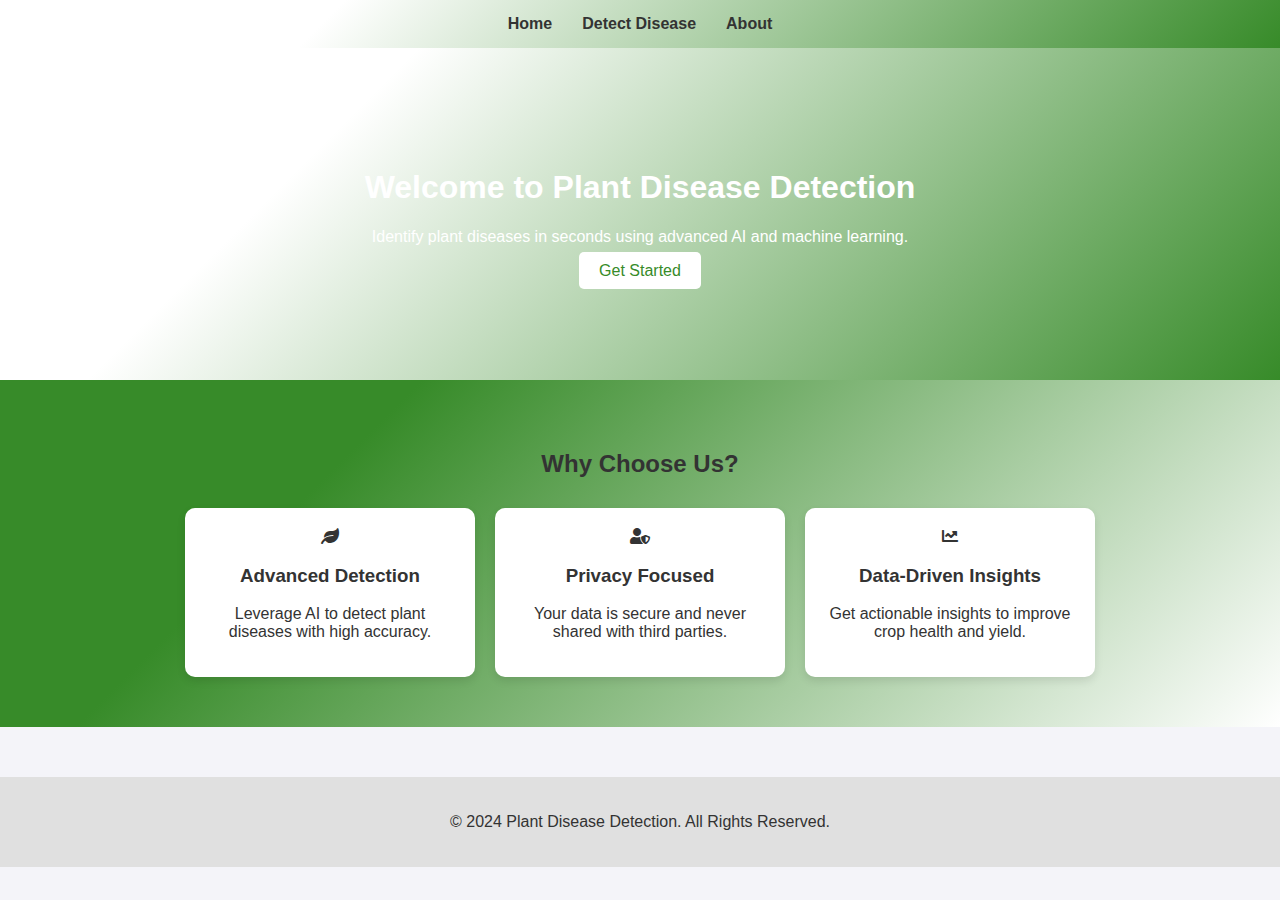
<file: index.html>
<!DOCTYPE html>
<html lang="en">
<head>
    <meta charset="UTF-8">
    <meta name="viewport" content="width=device-width, initial-scale=1.0">
    <title>Plant Disease Detection</title>
    <link rel="stylesheet" href="styles.css">
    <link rel="stylesheet" href="https://cdnjs.cloudflare.com/ajax/libs/font-awesome/5.15.4/css/all.min.css">
    <script defer src="script.js"></script>
</head>
<body>
    <!-- Navbar -->
    <nav class="navbar">
        <div class="container">
            <a href="index.html" class="nav-item">Home</a>
            <a href="detect-disease.html" class="nav-item">Detect Disease</a>
            <a href="about.html" class="nav-item">About</a>
            
        </div>
    </nav>

    <!-- Hero Section -->
    <section class="hero-section">
        <div class="hero-content">
            <h1>Welcome to Plant Disease Detection</h1>
            <p>Identify plant diseases in seconds using advanced AI and machine learning.</p>
            <a href="detect-disease.html" class="btn-primary">Get Started</a>
        </div>
    </section>

    <!-- Features Section -->
    <section class="features-section">
        <div class="container">
            <h2>Why Choose Us?</h2>
            <div class="feature-cards">
                <div class="feature-card">
                    <i class="fas fa-leaf"></i>
                    <h3>Advanced Detection</h3>
                    <p>Leverage AI to detect plant diseases with high accuracy.</p>
                </div>
                <div class="feature-card">
                    <i class="fas fa-user-shield"></i>
                    <h3>Privacy Focused</h3>
                    <p>Your data is secure and never shared with third parties.</p>
                </div>
                <div class="feature-card">
                    <i class="fas fa-chart-line"></i>
                    <h3>Data-Driven Insights</h3>
                    <p>Get actionable insights to improve crop health and yield.</p>
                </div>
            </div>
        </div>
    </section>

    <!-- Footer -->
    <footer class="footer">
        <p>&copy; 2024 Plant Disease Detection. All Rights Reserved.</p>
    </footer>
</body>
</html>
</file>
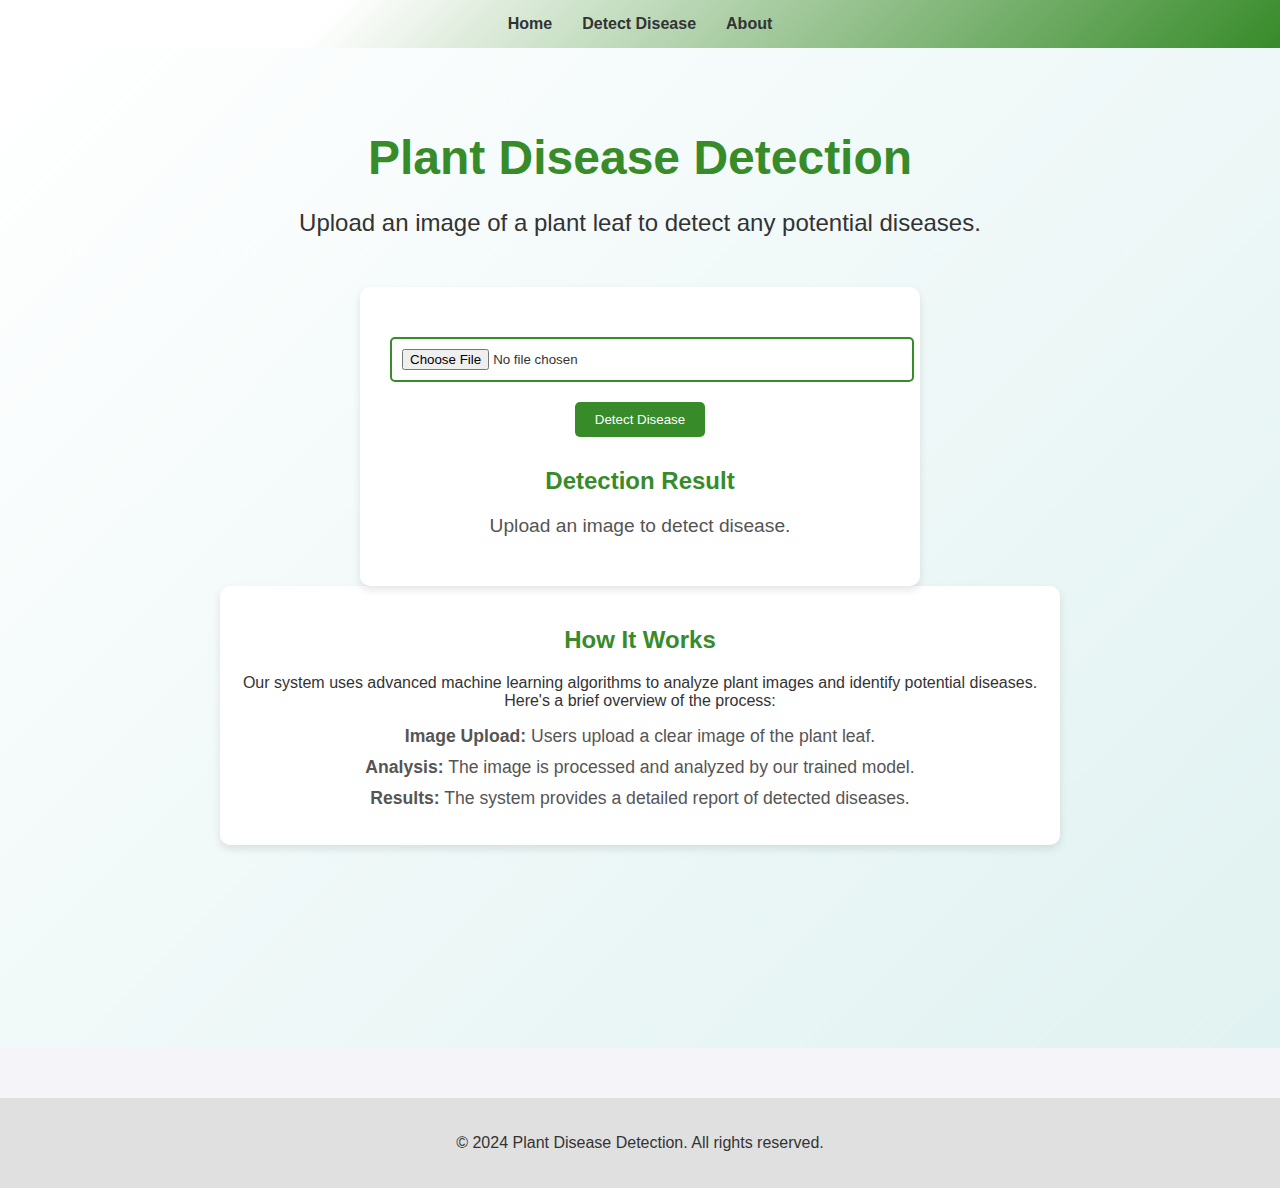
<file: detect-disease.html>
<!DOCTYPE html>
<html lang="en">
<head>
    <meta charset="UTF-8">
    <meta name="viewport" content="width=device-width, initial-scale=1.0">
    <title>Plant Disease Detection</title>
    <link rel="stylesheet" href="styles.css">
    <link rel="stylesheet" href="detect-disease.css"> <!-- Additional styling for this page -->
</head>
<body>
    <header class="navbar">
        <div class="container">
            <a href="index.html" class="nav-item">Home</a>
            <a href="detect-disease.html" class="nav-item">Detect Disease</a>
            <a href="about.html" class="nav-item">About</a>
            
        </div>
    </header>

    <main class="disease-container">
        <section class="disease-hero">
            <h1>Plant Disease Detection</h1>
            <p>Upload an image of a plant leaf to detect any potential diseases.</p>
        </section>
        
        <section class="disease-form">
            <form id="uploadForm">
                <input type="file" id="imageUpload" accept="image/*" required>
                <button type="button" onclick="detectDisease()">Detect Disease</button>
            </form>
            <div id="result">
                <h2>Detection Result</h2>
                <p id="diseaseInfo">Upload an image to detect disease.</p>
            </div>
        </section>
        
        <section class="disease-info">
            <h2>How It Works</h2>
            <p>Our system uses advanced machine learning algorithms to analyze plant images and identify potential diseases. Here's a brief overview of the process:</p>
            <ul>
                <li><strong>Image Upload:</strong> Users upload a clear image of the plant leaf.</li>
                <li><strong>Analysis:</strong> The image is processed and analyzed by our trained model.</li>
                <li><strong>Results:</strong> The system provides a detailed report of detected diseases.</li>
            </ul>
        </section>
    </main>

    <footer class="footer">
        <p>&copy; 2024 Plant Disease Detection. All rights reserved.</p>
    </footer>

    <script src="script.js"></script>
</body>
</html>
</file>
<file: styles.css>
body {
    font-family: 'Arial', sans-serif;
    margin: 0;
    padding: 0;
    background: #f4f4f9; /* Light background color */
    color: #333;
}

/* Navbar */
.navbar {
    background: linear-gradient(315deg, #378b29 0%, #ffffff 74%); /* Green to White gradient */
    padding: 15px 0;
    text-align: center;
    box-shadow: 0 4px 8px rgba(0, 0, 0, 0.1);
}

.navbar .container {
    display: flex;
    justify-content: center;
}

.nav-item {
    margin: 0 15px;
    text-decoration: none;
    color: #333; /* Dark text for readability */
    font-weight: bold;
    transition: color 0.3s;
}

.nav-item:hover {
    color: #378b29; /* Dark Green on hover */
}

/* Hero Section */
.hero-section {
    background: linear-gradient(315deg, #378b29 0%, #ffffff 74%); /* Green to White gradient */
    color: #fff; /* White text for contrast */
    padding: 100px 0;
    text-align: center;
}

.hero-section .btn-primary {
    background: #ffffff; /* White button */
    color: #378b29; /* Green text */
    padding: 10px 20px;
    border-radius: 5px;
    text-decoration: none;
    margin-top: 20px;
    transition: background 0.3s, color 0.3s;
}

.hero-section .btn-primary:hover {
    background: #378b29; /* Green button on hover */
    color: #ffffff; /* White text on hover */
}

/* Features Section */
.features-section {
    background: linear-gradient(315deg, #ffffff 0%, #378b29 74%); /* White to Green gradient */
    padding: 50px 0;
    color: #333; /* Dark text for readability */
    text-align: center;
}

.feature-cards {
    display: flex;
    justify-content: center;
    gap: 20px;
    margin-top: 30px;
}

.feature-card {
    background: #ffffff; /* White background for cards */
    padding: 20px;
    border-radius: 10px;
    color: #333; /* Dark text for readability */
    box-shadow: 0 4px 8px rgba(0, 0, 0, 0.1);
    width: 250px;
    transition: transform 0.3s;
}

.feature-card:hover {
    transform: translateY(-5px); /* Slight lift effect */
}

/* Footer */
.footer {
    background: #e0e0e0; /* Light gray background for the footer */
    color: #333;
    padding: 20px 0;
    text-align: center;
    margin-top: 50px;
}
</file>
<file: detect-disease.css>
/* Detect Disease Page Styles */
.disease-container {
    background: linear-gradient(315deg, #e0f2f1 0%, #ffffff 100%); /* Light green to white gradient */
    padding: 50px 20px;
    min-height: 100vh;
}

.disease-hero {
    text-align: center;
    margin-bottom: 50px;
}

.disease-hero h1 {
    color: #378b29; /* Green color for heading */
    font-size: 3em;
    margin-bottom: 10px;
}

.disease-hero p {
    font-size: 1.5em;
    color: #333;
}

.disease-form {
    background: #ffffff; /* White background for form */
    border-radius: 10px;
    padding: 30px;
    max-width: 500px;
    margin: 0 auto;
    box-shadow: 0 4px 8px rgba(0, 0, 0, 0.1);
    text-align: center;
    position: relative;
}

.disease-form::before {
    content: "";
    position: absolute;
    top: -10px;
    left: 50%;
    transform: translateX(-50%);
    width: 80%;
    height: 10px;
    background: linear-gradient(90deg, #378b29 0%, #ffffff 50%, #378b29 100%);
    border-radius: 0 0 10px 10px;
    z-index: -1;
}

.disease-form input[type="file"] {
    margin: 20px 0;
    padding: 10px;
    border: 2px solid #378b29; /* Green border for file input */
    border-radius: 5px;
    width: 100%;
}

.disease-form button {
    background-color: #378b29; /* Green button */
    color: #fff;
    border: none;
    padding: 10px 20px;
    border-radius: 5px;
    cursor: pointer;
    transition: background 0.3s;
}

.disease-form button:hover {
    background-color: #2a6a1e; /* Darker green on hover */
}

#result {
    margin-top: 30px;
}

#result h2 {
    color: #378b29; /* Green for result heading */
}

#diseaseInfo {
    font-size: 1.2em;
    color: #555;
}

.disease-info {
    margin-top: 50px;
    background: #ffffff; /* White background for info section */
    border-radius: 10px;
    padding: 20px;
    max-width: 800px;
    margin: 0 auto;
    box-shadow: 0 4px 8px rgba(0, 0, 0, 0.1);
    text-align: center;
}

.disease-info h2 {
    color: #378b29; /* Green color for info heading */
}

.disease-info ul {
    list-style: none;
    padding: 0;
}

.disease-info ul li {
    font-size: 1.1em;
    color: #555;
    margin: 10px 0;
}
</file>
